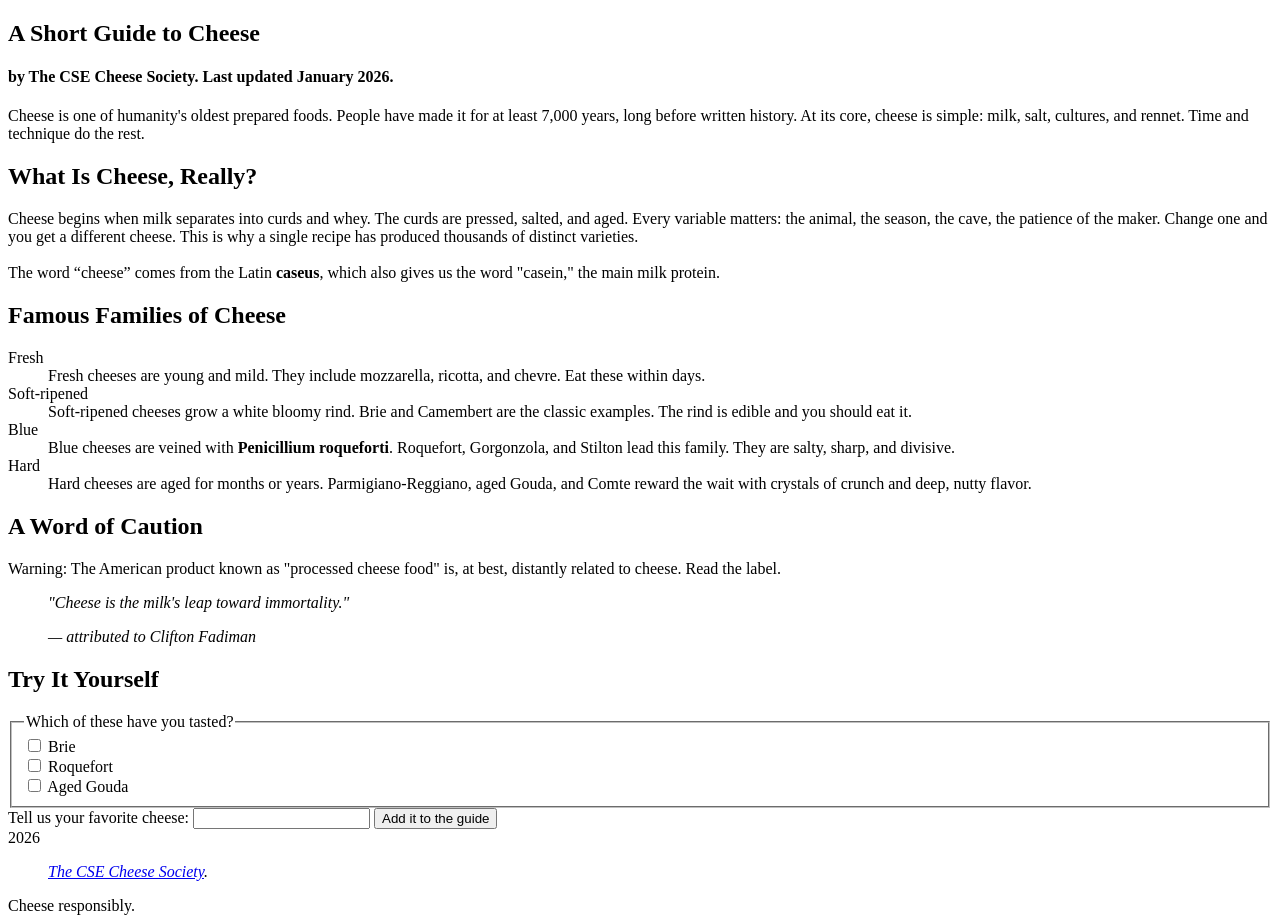
<file: index.html>
<!doctype html>
<html lang = "en">
<head>
    <meta charset = "utf-8">
    <!--font-style: oblique; - USE THIS FONT FOR CSS -->
    <style>
        .latin {
                font-weight: bolder; 
            }
        h4[type="text"]{
            font-style: bold;
        }
        /* the override wins since the last rules to be placed (ex. a style sheet linked after this style block) take precedent and are implemented wherever they are utilized, despite rules being declared in the style block */
    </style>
    <title>A Short Guide to Cheese</title>
    <article id="intro">
    <header><h1>A Short Guide to Cheese</h1></header>
    <h4>by The CSE Cheese Society. Last updated <time datetime="2026-01">January 2026</time>.</h4>
    <p>Cheese is one of humanity's oldest prepared foods. People have made it
for at least 7,000 years, long before written history. At its core,
cheese is simple: milk, salt, cultures, and rennet. Time and technique
do the rest.</p>
    </article>
</head>

<main>
<section>
<H2>What Is Cheese, Really?</H2>
<p>Cheese begins when milk separates into curds and whey. The curds are
pressed, salted, and aged. Every variable matters: the animal, the
season, the cave, the patience of the maker. Change one and you get a
different cheese. This is why a single recipe has produced thousands
of distinct varieties.<br><br>

The word <q>cheese</q> comes from the Latin <span class="latin">caseus</span>, which also gives us the
word "casein," the main milk protein.</p>
</section>
<section>
    <h2>Famous Families of Cheese</h2>
    <dl>
        <dt>Fresh</dt>
            <dd> Fresh cheeses are young and mild. They include mozzarella, ricotta,
and chevre. Eat these within days.</dd>
        <dt>Soft-ripened</dt>
            <dd>Soft-ripened cheeses grow a white bloomy rind. Brie and Camembert are
the classic examples. The rind is edible and you should eat it.</dd> 
        </dt>Blue</dt>
            <dd>Blue cheeses are veined with <span class="latin">Penicillium roqueforti</span>. Roquefort,
Gorgonzola, and Stilton lead this family. They are salty, sharp, and
divisive. </dd> 
        <dt>Hard</dt>
            <dd>Hard cheeses are aged for months or years. Parmigiano-Reggiano,
aged Gouda, and Comte reward the wait with crystals of crunch and
deep, nutty flavor.</dd>
    </dl>
</section>

<section id="warning">
<h2>A Word of Caution</h2>

<p>Warning: The American product known as "processed cheese food" is,   
at best, distantly related to cheese. Read the label.</p>

</section>

<section id ="quote">
<blockquote><cite>"Cheese is the milk's leap toward immortality."</cite></blockquote>
<blockquote><cite>— attributed to Clifton Fadiman</cite></blockquote>
</section>

<section>
<h2>Try It Yourself</h2>
<form>
    <fieldset>
    <legend>Which of these have you tasted?</legend>
    <input type = checkbox id = “brie” name = “br” value = “B” />
    <label for = "brie">Brie</label><br>
    <input type = checkbox id = "roquefort" name = “Ro” value = “R” />
    <label for = "roquefort">Roquefort</label><br>
    <input type = checkbox id = "gouda" name = “ag” value = “G” />
    <label for = "gouda">Aged Gouda</label>
    </fieldset>
</form>

  <form>
        <label for="favCheese">Tell us your favorite cheese:</label>
        <input type="text" id="favCheese" name="favCheese">
        <button class = "submit" type="button">Add it to the guide</button>
</form>

</section>

</main>
<footer>

2026 <blockquote><cite><a href="http://csecheesesociety.com">The CSE Cheese Society</a>.</cite></blockquote> Cheese responsibly.    
</footer>
</html>
</file>
